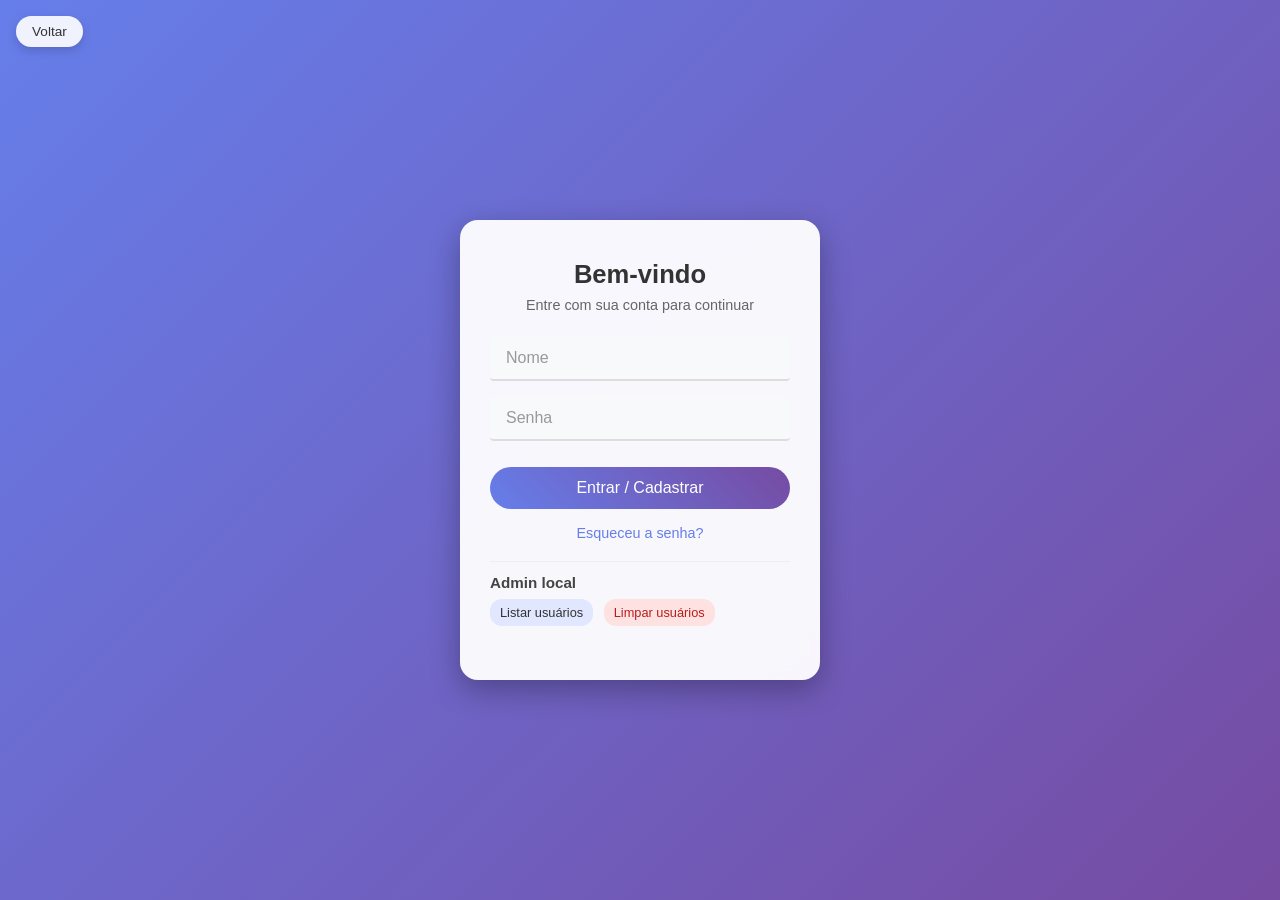
<file: login_local/index.html>
<!DOCTYPE html>
<html lang="pt-BR">
<head>
  <meta charset="UTF-8" />
  <title>Login Profissional</title>

  <link rel="stylesheet" href="style.css" />
</head>
<body>
  <!-- Voltar do login vai para a intro (primeira página) -->
  <a href="intro.html" class="back-btn">Voltar</a>

  <div class="login-card">
    <h2>Bem‑vindo</h2>
    <p>Entre com sua conta para continuar</p>

    <form id="formLogin">
      <div class="input-group">
        <input type="text" name="nome" id="nome" placeholder=" " required />
        <label for="nome">Nome</label>
      </div>

      <div class="input-group">
        <input type="password" name="senha" id="senha" placeholder=" " required />
        <label for="senha">Senha</label>
      </div>

      <button type="submit" class="btn">Entrar / Cadastrar</button>
    </form>

    <div class="links">
      <a href="#">Esqueceu a senha?</a>
    </div>

    <div class="msg" id="mensagem"></div>

    <div class="admin-box">
      <h3>Admin local</h3>
      <button type="button" class="btn-small" id="btnListar">Listar usuários</button>
      <button type="button" class="btn-small btn-danger" id="btnLimpar">Limpar usuários</button>

      <ul id="listaUsuarios"></ul>
    </div>
  </div>

  <script src="script.js"></script>
</body>
</html>
</file>
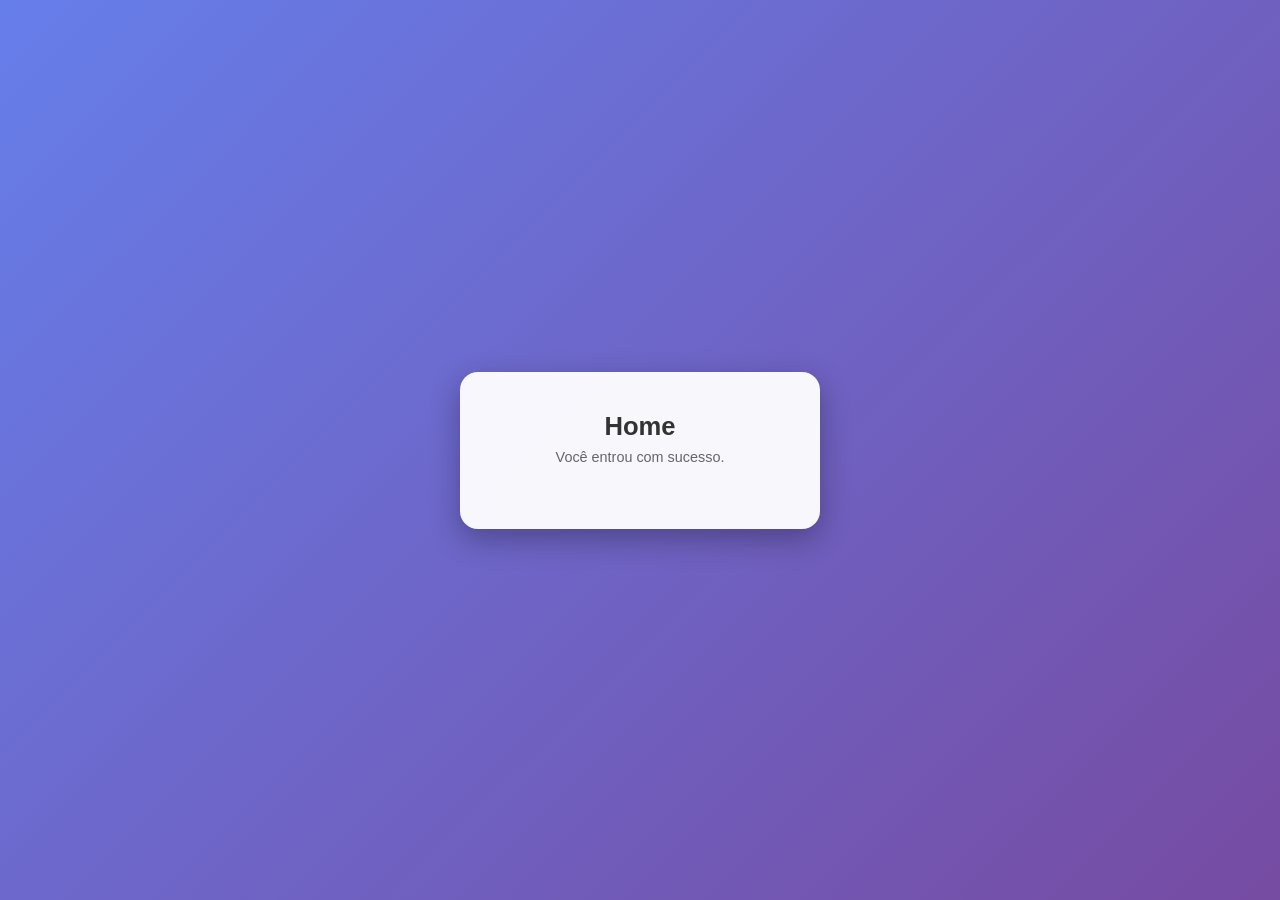
<file: login_local/home.html>
<!DOCTYPE html>
<html lang="pt-BR">
<head>
  <meta charset="UTF-8" />
  <title>Home</title>
  <link rel="stylesheet" href="style.css" />
</head>
<body>
  <div class="login-card">
    <h2>Home</h2>
    <p>Você entrou com sucesso.</p>
  </div>
</body>
</html>
</file>
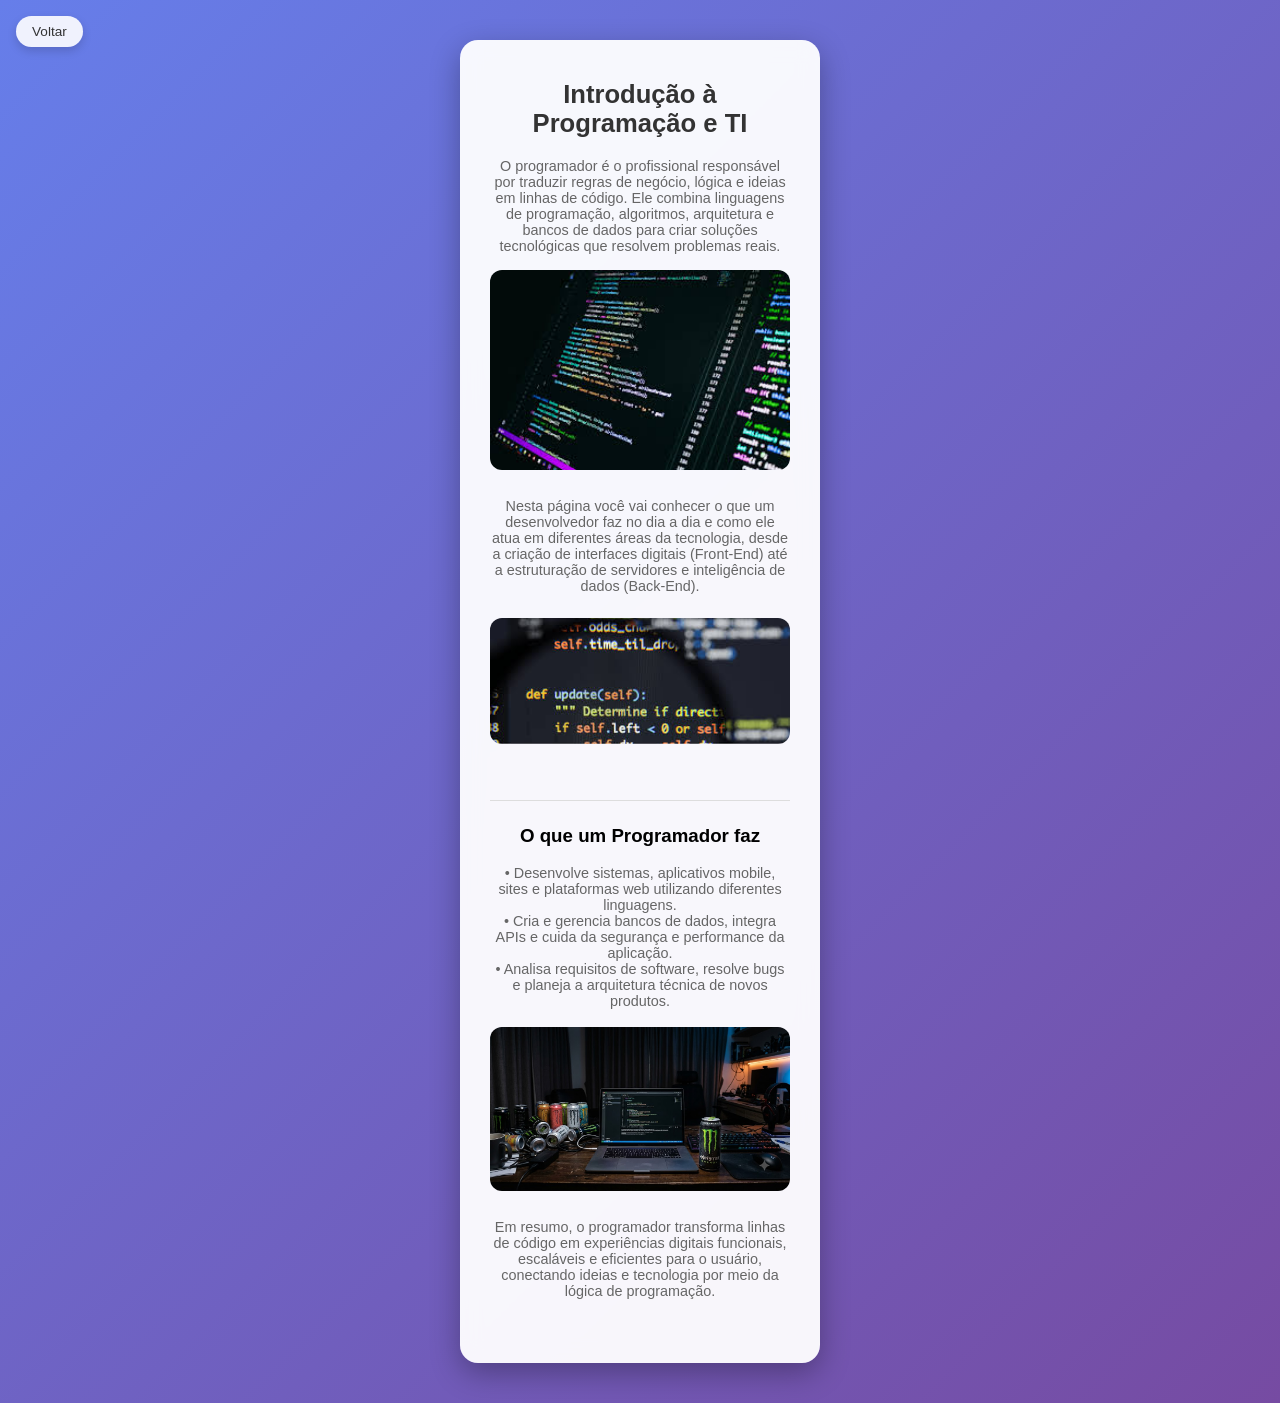
<file: login_local/home1.1.html>
<!DOCTYPE html>
<html lang="pt-BR">
<head>
  <meta charset="UTF-8" />
  <title>Home 1 – Programação & TI</title>
  <link rel="stylesheet" href="style.css" />
</head>
<body>
  <a href="index.html" class="back-btn">Voltar</a>

  <div class="login-card home-card">
    <h2 style="margin-bottom: 20px;">Introdução à Programação e TI</h2>

    <p style="margin-bottom: 16px;">
      O programador é o profissional responsável por traduzir regras de negócio, lógica
      e ideias em linhas de código. Ele combina linguagens de programação, algoritmos,
      arquitetura e bancos de dados para criar soluções tecnológicas que resolvem problemas reais.
    </p>


    <img src="img/a.jpg"
         alt="Linhas de código de programação"
         style="width: 100%; max-height: 260px; object-fit: cover; border-radius: 12px; margin-bottom: 24px;" />

    <p style="margin-bottom: 24px;">
      Nesta página você vai conhecer o que um desenvolvedor faz no dia a dia e
      como ele atua em diferentes áreas da tecnologia, desde a criação de interfaces
      digitais (Front-End) até a estruturação de servidores e inteligência de dados (Back-End).
    </p>

    <img src="img/aaa.jpg"
         alt="Ferramentas de desenvolvimento e TI"
         style="width: 100%; max-height: 260px; object-fit: cover; border-radius: 12px; margin-bottom: 28px;" />

    <hr style="margin: 24px 0; border: none; border-top: 1px solid #ddd;" />

    <h3 style="margin-bottom: 18px;">O que um Programador faz</h3>

    <p style="margin-bottom: 18px;">
      • Desenvolve sistemas, aplicativos mobile, sites e plataformas web utilizando diferentes linguagens.<br>
      • Cria e gerencia bancos de dados, integra APIs e cuida da segurança e performance da aplicação.<br>
      • Analisa requisitos de software, resolve bugs e planeja a arquitetura técnica de novos produtos.
    </p>

    <img src="img/aa.jpg"
         alt="Exemplos de sistemas e código rodando em telas"
         style="width: 100%; max-height: 260px; object-fit: cover; border-radius: 12px; margin-bottom: 24px;" />

    <p>
      Em resumo, o programador transforma linhas de código em experiências digitais
      funcionais, escaláveis e eficientes para o usuário, conectando ideias e tecnologia
      por meio da lógica de programação.
    </p>
  </div>
</body>
</html>
</file>
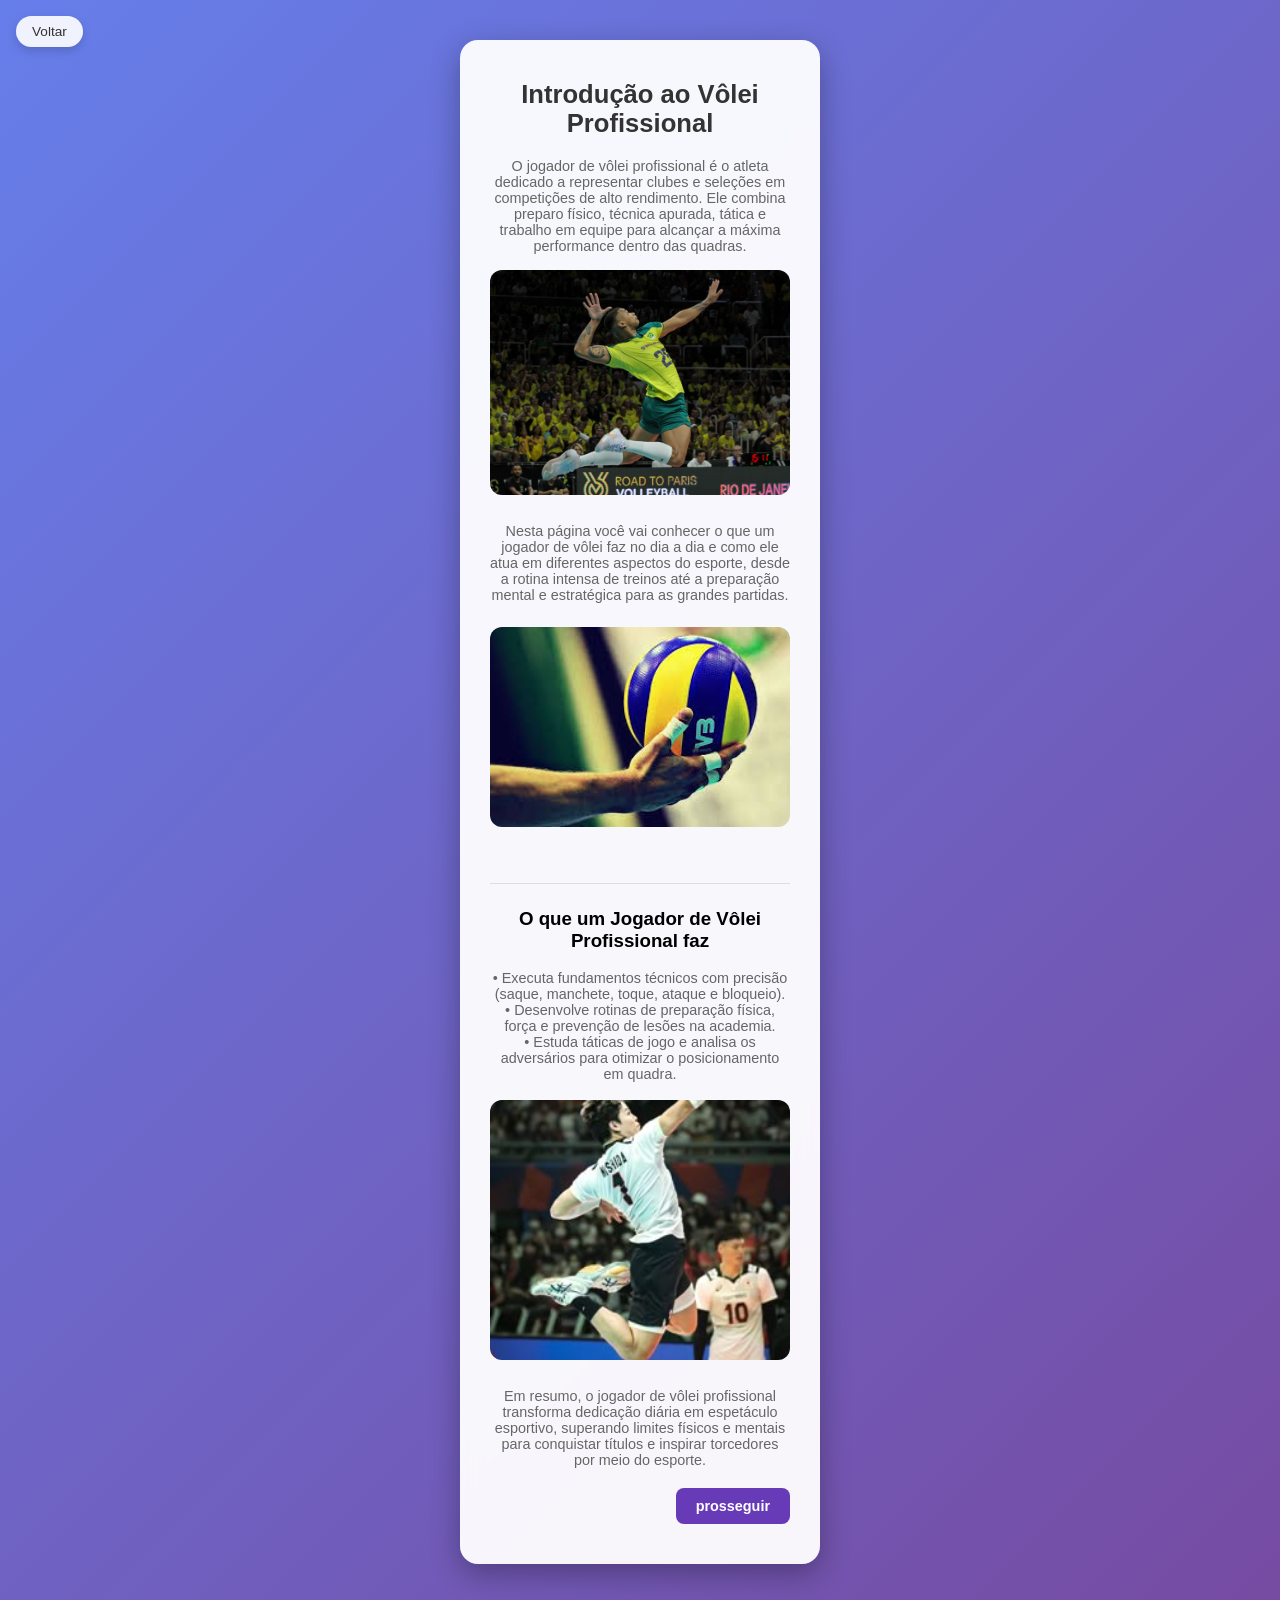
<file: login_local/home1.html>
<!DOCTYPE html>
<html lang="pt-BR">
<head>
  <meta charset="UTF-8" />
  <title>Jogador de Vôlei Profissional</title>
  <link rel="stylesheet" href="style.css" />
</head>
<body>
  <a href="index.html" class="back-btn">Voltar</a>

  <div class="login-card home-card">
    <h2 style="margin-bottom: 20px;">Introdução ao Vôlei Profissional</h2>

    <p style="margin-bottom: 16px;">
      O jogador de vôlei profissional é o atleta dedicado a representar clubes e seleções
      em competições de alto rendimento. Ele combina preparo físico, técnica apurada,
      tática e trabalho em equipe para alcançar a máxima performance dentro das quadras.
    </p>

    <img src="img/oo.jpg"
         alt="Jogador de vôlei profissional em quadra"
         style="width: 100%; max-height: 260px; object-fit: cover; border-radius: 12px; margin-bottom: 24px;" />

    <p style="margin-bottom: 24px;">
      Nesta página você vai conhecer o que um jogador de vôlei faz no dia a dia e
      como ele atua em diferentes aspectos do esporte, desde a rotina intensa de treinos
      até a preparação mental e estratégica para as grandes partidas.
    </p>

    <img src="img/o.jpg"
         alt="Treinamento e equipamentos de vôlei"
         style="width: 100%; max-height: 260px; object-fit: cover; border-radius: 12px; margin-bottom: 28px;" />

    <hr style="margin: 24px 0; border: none; border-top: 1px solid #ddd;" />

    <h3 style="margin-bottom: 18px;">O que um Jogador de Vôlei Profissional faz</h3>

    <p style="margin-bottom: 18px;">
      • Executa fundamentos técnicos com precisão (saque, manchete, toque, ataque e bloqueio).<br>
      • Desenvolve rotinas de preparação física, força e prevenção de lesões na academia.<br>
      • Estuda táticas de jogo e analisa os adversários para otimizar o posicionamento em quadra.
    </p>

    <img src="img/ooo.jpg"
         alt="Atletas comemorando ponto na partida"
         style="width: 100%; max-height: 260px; object-fit: cover; border-radius: 12px; margin-bottom: 24px;" />

    <div style="display: flex; flex-direction: column; gap: 20px;">
      <p style="margin: 0;">
        Em resumo, o jogador de vôlei profissional transforma dedicação diária em espetáculo esportivo,
        superando limites físicos e mentais para conquistar títulos e inspirar torcedores por meio do esporte.
      </p>
      
      <a href="./home1.1.html" 
         style="display: inline-block; align-self: flex-end; background-color: #673ab7; color: white; text-decoration: none; padding: 10px 20px; font-size: 0.9rem; border-radius: 8px; font-weight: bold; text-align: center;">
         prosseguir
      </a>
    </div>

  </div>
</body>
</html>
</file>
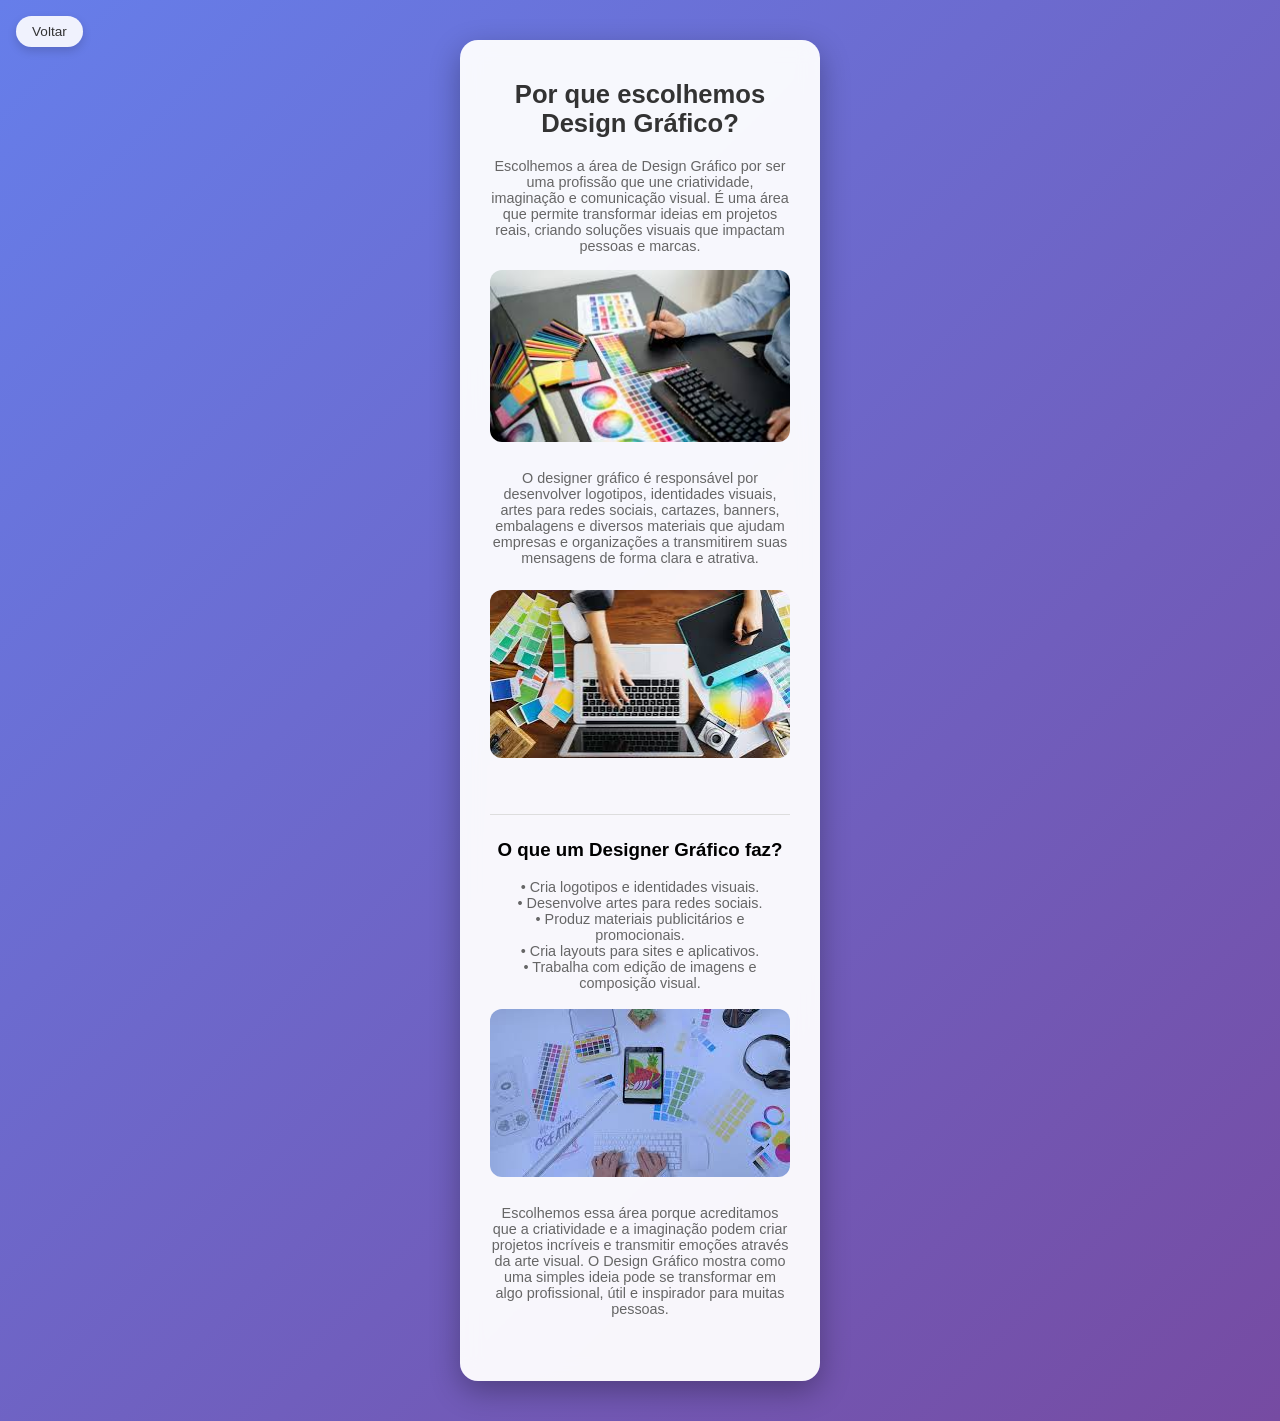
<file: login_local/home2.html>
<!DOCTYPE html>
<html lang="pt-BR">
<head>
  <meta charset="UTF-8" />
  <title>Design Gráfico</title>
  <link rel="stylesheet" href="style.css" />
</head>
<body>
  <a href="index.html" class="back-btn">Voltar</a>

  <div class="login-card home-card">
    <h2 style="margin-bottom: 20px;">Por que escolhemos Design Gráfico?</h2>

<p style="margin-bottom: 16px;">
  Escolhemos a área de Design Gráfico por ser uma profissão que une criatividade,
  imaginação e comunicação visual. É uma área que permite transformar ideias em
  projetos reais, criando soluções visuais que impactam pessoas e marcas.
</p>

<!-- IMAGEM 1 -->
<img src="img/0.jpeg"
     alt="Designer trabalhando"
     style="width: 100%; max-height: 260px; object-fit: cover; border-radius: 12px; margin-bottom: 24px;" />

<p style="margin-bottom: 24px;">
  O designer gráfico é responsável por desenvolver logotipos, identidades visuais,
  artes para redes sociais, cartazes, banners, embalagens e diversos materiais que
  ajudam empresas e organizações a transmitirem suas mensagens de forma clara e atrativa.
</p>

<!-- IMAGEM 2 -->
<img src="img/000.jpeg"
     alt="Projetos de design gráfico"
     style="width: 100%; max-height: 260px; object-fit: cover; border-radius: 12px; margin-bottom: 28px;" />

<hr style="margin: 24px 0; border: none; border-top: 1px solid #ddd;" />

<h3 style="margin-bottom: 18px;">O que um Designer Gráfico faz?</h3>

<p style="margin-bottom: 18px;">
  • Cria logotipos e identidades visuais.<br>
  • Desenvolve artes para redes sociais.<br>
  • Produz materiais publicitários e promocionais.<br>
  • Cria layouts para sites e aplicativos.<br>
  • Trabalha com edição de imagens e composição visual.
</p>

<!-- IMAGEM 3 -->
<img src="img/00.jpeg"
     alt="Portfólio de design gráfico"
     style="width: 100%; max-height: 260px; object-fit: cover; border-radius: 12px; margin-bottom: 24px;" />

<p>
  Escolhemos essa área porque acreditamos que a criatividade e a imaginação podem
  criar projetos incríveis e transmitir emoções através da arte visual. O Design
  Gráfico mostra como uma simples ideia pode se transformar em algo profissional,
  útil e inspirador para muitas pessoas.
</p>
  </div>
</body>
</html>
</file>
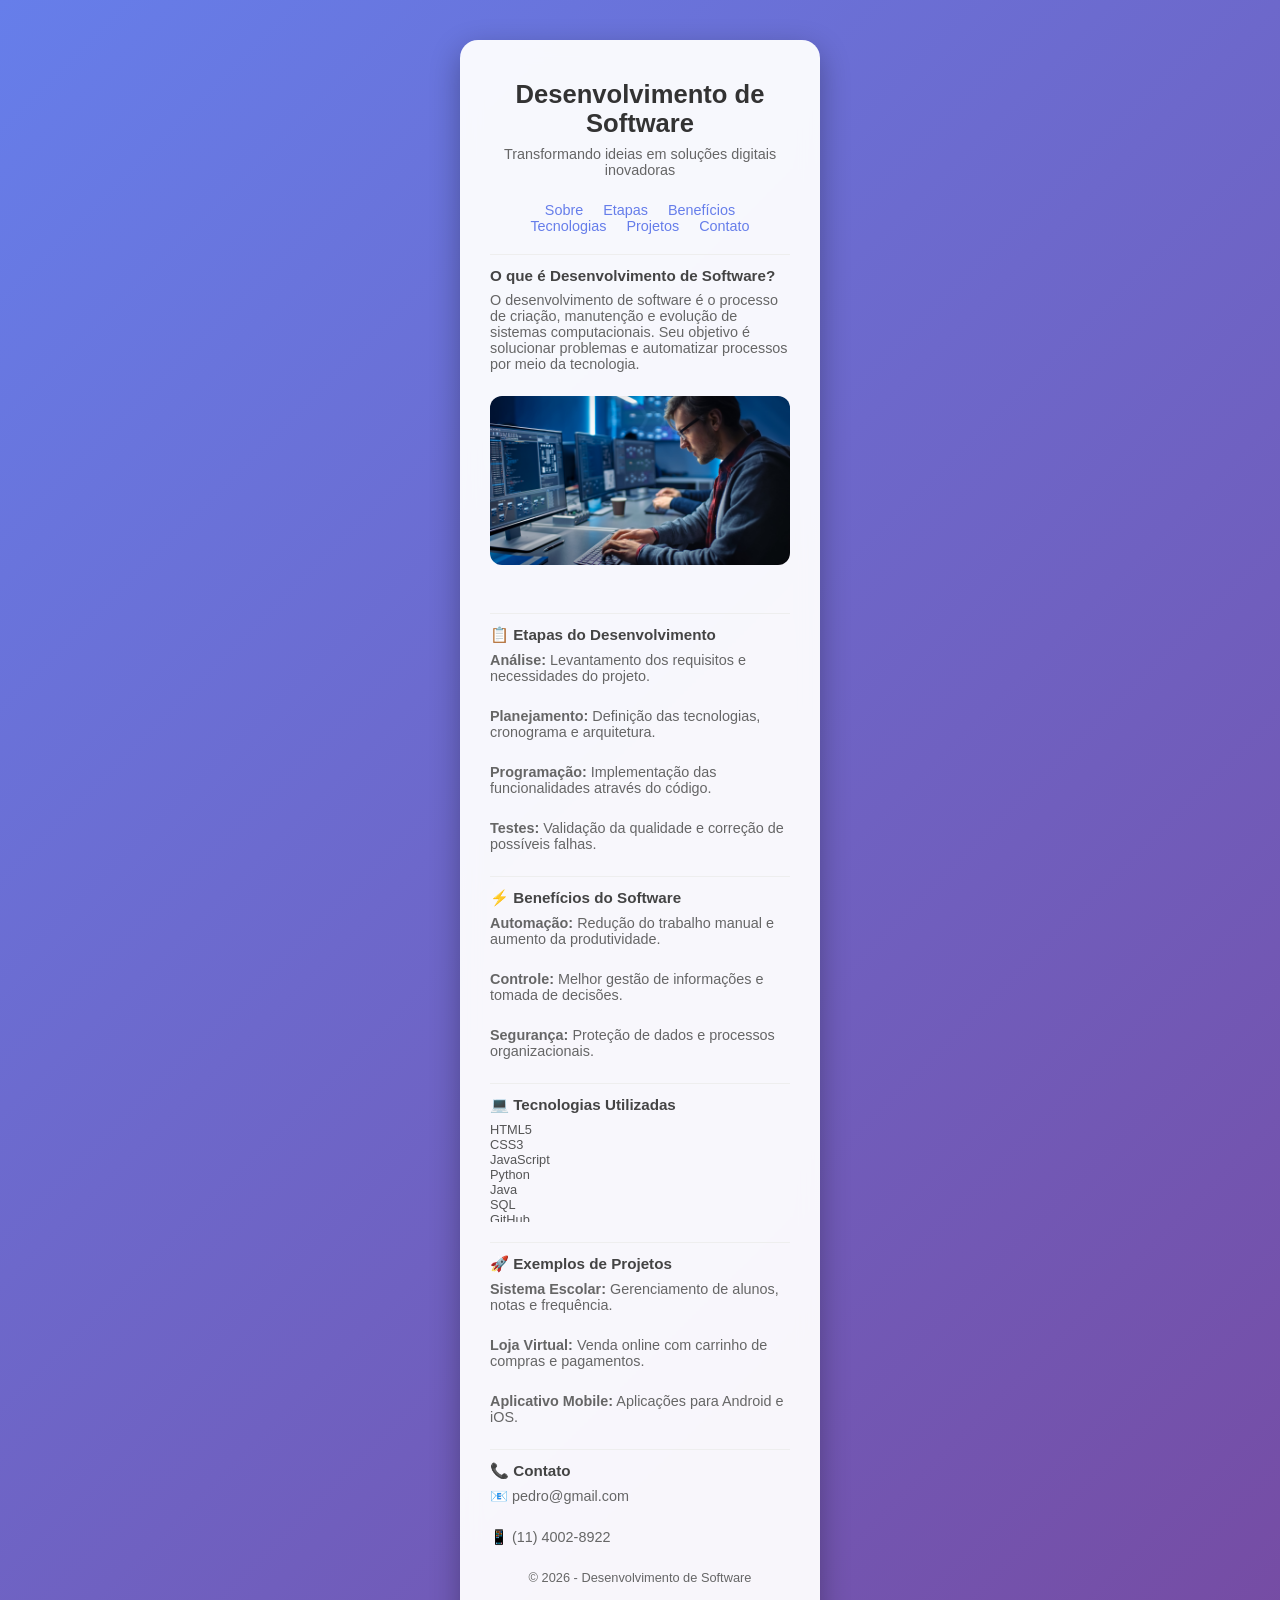
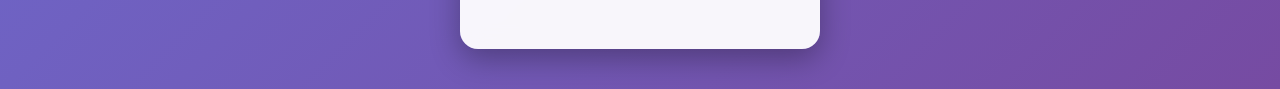
<file: login_local/home3.html>
<!DOCTYPE html>
<html lang="pt-BR">
<head>
    <meta charset="UTF-8">
    <meta name="viewport" content="width=device-width, initial-scale=1.0">
    <title>Desenvolvimento de Software</title>
    <link rel="stylesheet" href="style.css">
</head>
<body>

    <div class="login-card">

        <h2>Desenvolvimento de Software</h2>
        <p>Transformando ideias em soluções digitais inovadoras</p>



        <div class="links">
            <a href="#sobre">Sobre</a>
            <a href="#etapas">Etapas</a>
            <a href="#beneficios">Benefícios</a>
            <a href="#tecnologias">Tecnologias</a>
            <a href="#projetos">Projetos</a>
            <a href="#contato">Contato</a>
        </div>

        <div class="admin-box" id="sobre">
            <h3>O que é Desenvolvimento de Software?</h3>
            <p>
                O desenvolvimento de software é o processo de criação,
                manutenção e evolução de sistemas computacionais.
                Seu objetivo é solucionar problemas e automatizar
                processos por meio da tecnologia.
            </p>
            <img src="./img/desof1.jpeg" alt=""
            style="width: 100%; max-height: 260px; object-fit: cover; border-radius: 12px; margin-bottom: 24px;" />
        </div>

        <div class="admin-box" id="etapas">
            <h3>📋 Etapas do Desenvolvimento</h3>

            <p><strong>Análise:</strong> Levantamento dos requisitos e necessidades do projeto.</p>
            <p><strong>Planejamento:</strong> Definição das tecnologias, cronograma e arquitetura.</p>
            <p><strong>Programação:</strong> Implementação das funcionalidades através do código.</p>
            <p><strong>Testes:</strong> Validação da qualidade e correção de possíveis falhas.</p>
        </div>

        <div class="admin-box" id="beneficios">
            <h3>⚡ Benefícios do Software</h3>

            <p><strong>Automação:</strong> Redução do trabalho manual e aumento da produtividade.</p>
            <p><strong>Controle:</strong> Melhor gestão de informações e tomada de decisões.</p>
            <p><strong>Segurança:</strong> Proteção de dados e processos organizacionais.</p>
        </div>

        <div class="admin-box" id="tecnologias">
            <h3>💻 Tecnologias Utilizadas</h3>

            <ul id="listaUsuarios">
                <li>HTML5</li>
                <li>CSS3</li>
                <li>JavaScript</li>
                <li>Python</li>
                <li>Java</li>
                <li>SQL</li>
                <li>GitHub</li>
            </ul>
        </div>

        <div class="admin-box" id="projetos">
            <h3>🚀 Exemplos de Projetos</h3>

            <p><strong>Sistema Escolar:</strong> Gerenciamento de alunos, notas e frequência.</p>
            <p><strong>Loja Virtual:</strong> Venda online com carrinho de compras e pagamentos.</p>
            <p><strong>Aplicativo Mobile:</strong> Aplicações para Android e iOS.</p>
        </div>

        <div class="admin-box" id="contato">
            <h3>📞 Contato</h3>

            <p>📧 pedro@gmail.com</p>
            <p>📱 (11) 4002-8922</p>
        </div>

        <p style="margin-top:20px; font-size:0.8rem;">
            © 2026 - Desenvolvimento de Software
        </p>

    </div>

</body>
</html>
</file>
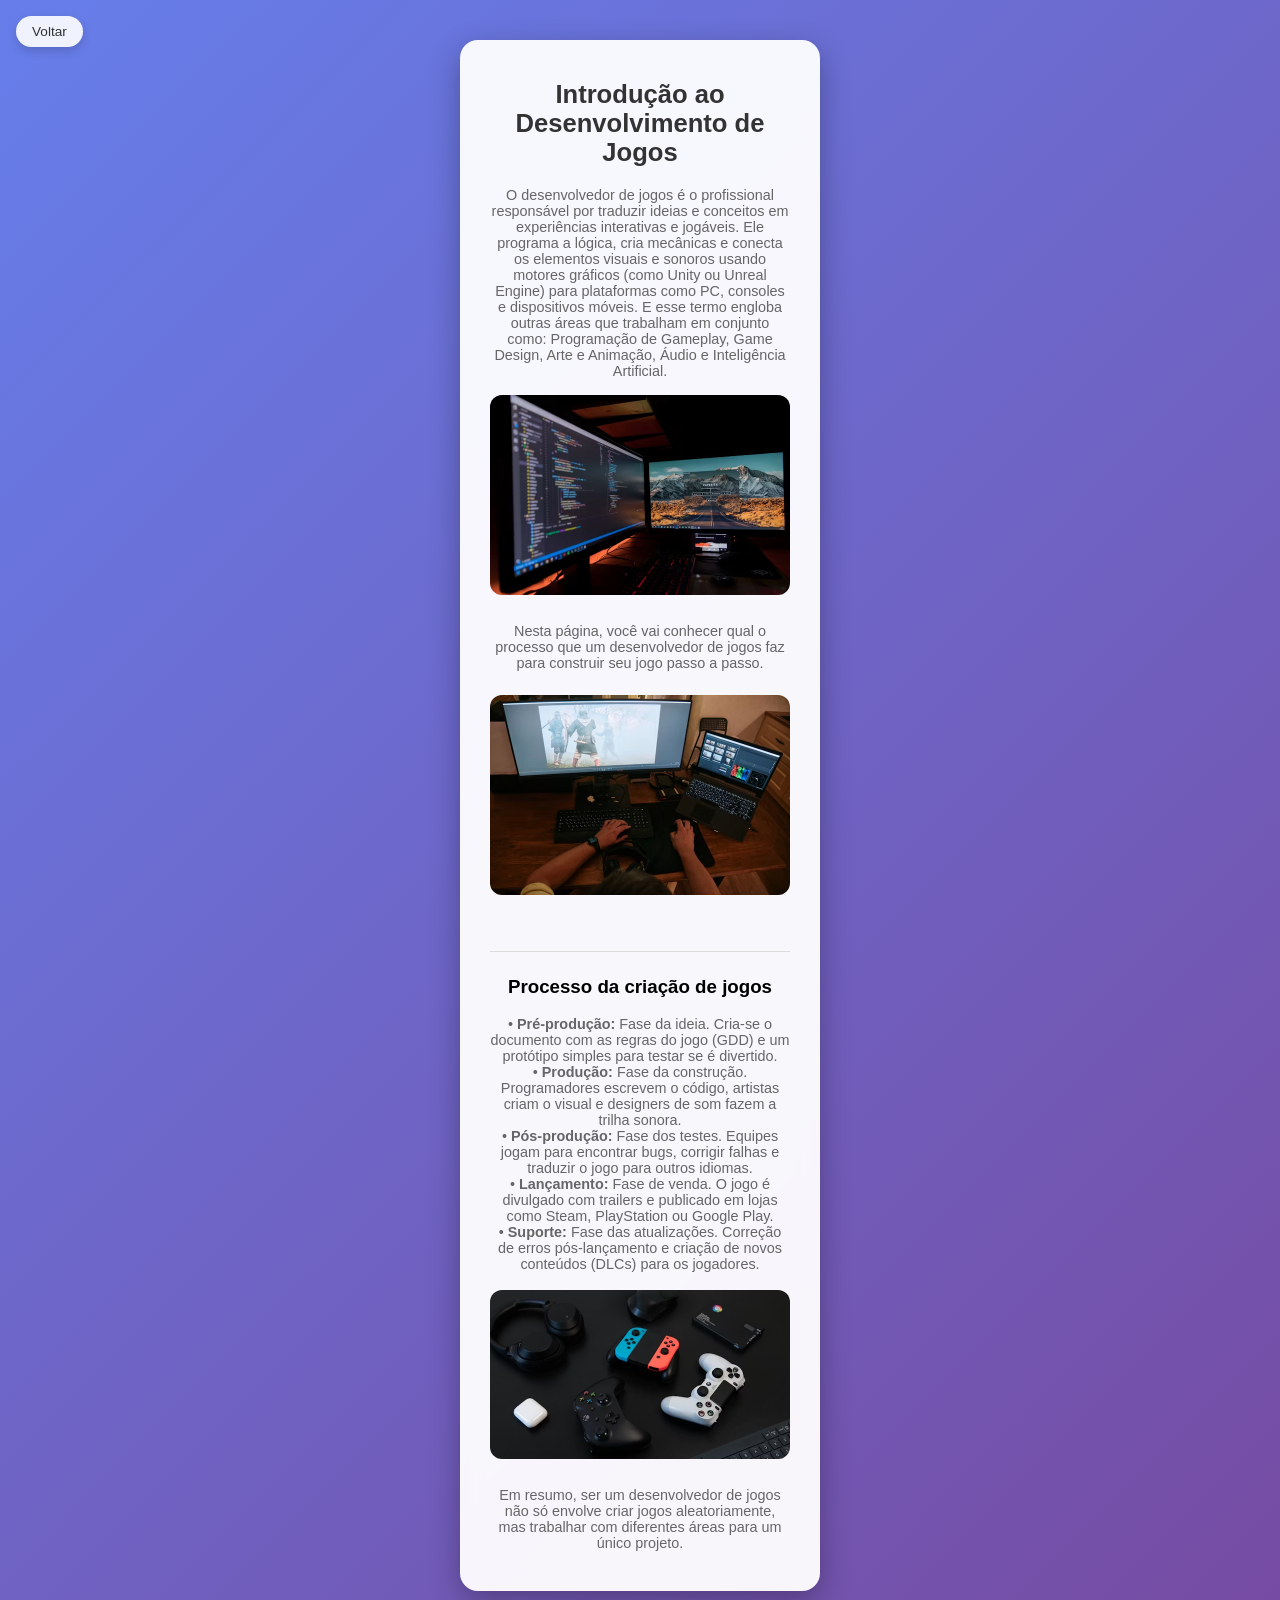
<file: login_local/home4.html>
<!DOCTYPE html>
<html lang="pt-BR">
<head>
  <meta charset="UTF-8" />
  <title>Desenvolvedora de Jogos</title>
  <link rel="stylesheet" href="style.css" />
</head>
<body>
  <a href="index.html" class="back-btn">Voltar</a>

  <div class="login-card home-card">
    <h2 style="margin-bottom: 20px;">Introdução ao Desenvolvimento de Jogos</h2>

    <p style="margin-bottom: 16px;">
      O desenvolvedor de jogos é o profissional responsável por traduzir ideias e conceitos em experiências interativas e jogáveis. 
      Ele programa a lógica, cria mecânicas e conecta os elementos visuais e sonoros usando motores gráficos (como Unity ou Unreal Engine) para plataformas como PC, consoles e dispositivos móveis.
      E esse termo engloba outras áreas que trabalham em conjunto como: Programação de Gameplay, Game Design, Arte e Animação, Áudio e Inteligência Artificial.
    </p>

    <img src="img/jogos-codigo.jpg"
         alt="Dois monitores, um mostrando o código e outro mostrando a tela do jogo sendo feito"
         style="width: 100%; max-height: 260px; object-fit: cover; border-radius: 12px; margin-bottom: 24px;" />

    <p style="margin-bottom: 24px;">
      Nesta página, você vai conhecer qual o processo que um desenvolvedor de jogos faz para construir seu jogo passo a passo. 
    </p>

    <img src="img/codificando.jpg"
         alt="Codificação do jogo"
         style="width: 100%; max-height: 260px; object-fit: cover; border-radius: 12px; margin-bottom: 28px;" />

    <hr style="margin: 24px 0; border: none; border-top: 1px solid #ddd;" />

    <h3 style="margin-bottom: 18px;">Processo da criação de jogos</h3>

    <p style="margin-bottom: 18px;">
      • <strong>Pré-produção:</strong> Fase da ideia. Cria-se o documento com as regras do jogo (GDD) e um protótipo simples para testar se é divertido.<br>
      • <strong>Produção:</strong> Fase da construção. Programadores escrevem o código, artistas criam o visual e designers de som fazem a trilha sonora.<br>
      • <strong>Pós-produção:</strong> Fase dos testes. Equipes jogam para encontrar bugs, corrigir falhas e traduzir o jogo para outros idiomas.<br>
      • <strong>Lançamento:</strong> Fase de venda. O jogo é divulgado com trailers e publicado em lojas como Steam, PlayStation ou Google Play.<br>
      • <strong>Suporte:</strong> Fase das atualizações. Correção de erros pós-lançamento e criação de novos conteúdos (DLCs) para os jogadores.
    </p>

    <img src="img/controles.jpg"
         alt="Controles de console"
         style="width: 100%; max-height: 260px; object-fit: cover; border-radius: 12px; margin-bottom: 24px;" />

    <div style="display: flex; flex-direction: column; gap: 20px;">
      <p style="margin: 0;">
        Em resumo, ser um desenvolvedor de jogos não só envolve criar jogos aleatoriamente, 
        mas trabalhar com diferentes áreas para um único projeto.
      </p>
      
    </div>

  </div>
</body>
</html>
</file>
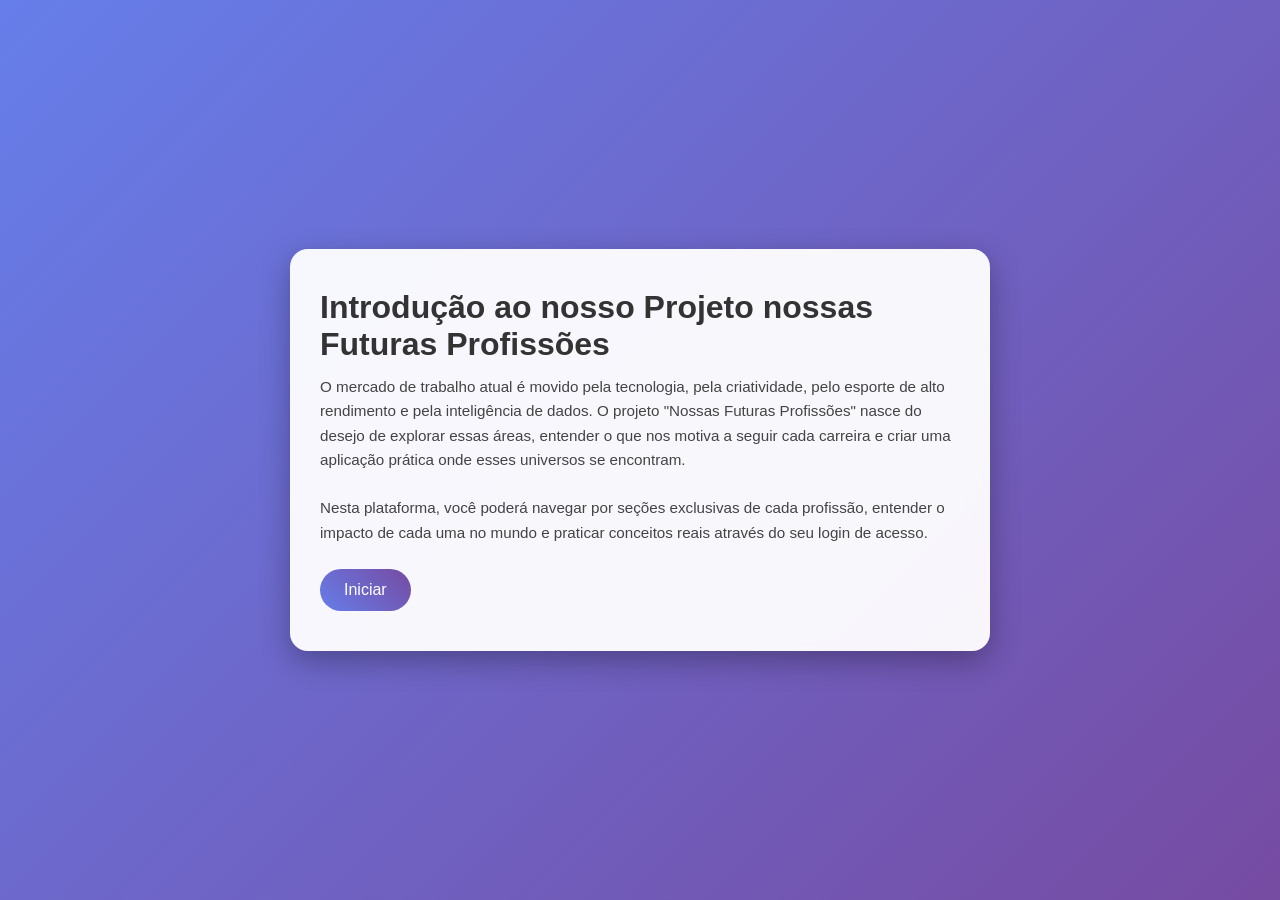
<file: login_local/intro.html>
<!DOCTYPE html>
<html lang="pt-BR">
<head>
  <meta charset="UTF-8" />
  <title>Introdução ao Design Gráfico</title>
  <link rel="stylesheet" href="style.css" />
  <style>
    .intro-container {
      max-width: 700px;
      padding: 40px 30px;
      background: rgba(255, 255, 255, 0.95);
      border-radius: 18px;
      box-shadow: 0 10px 30px rgba(0, 0, 0, 0.3);
      backdrop-filter: blur(10px);
      animation: floatUp 1s ease-out forwards;
      opacity: 0;
      text-align: left;
    }

    .intro-title {
      font-size: 2rem;
      margin-bottom: 12px;
      color: #333;
    }

    .intro-subtitle {
      font-size: 1rem;
      color: #555;
      margin-bottom: 20px;
    }

    .intro-text {
      font-size: 0.95rem;
      color: #444;
      line-height: 1.6;
      margin-bottom: 24px;
    }

    .intro-btn {
      display: inline-block;
      padding: 12px 24px;
      background: linear-gradient(45deg, #667eea, #764ba2);
      color: #fff;
      border-radius: 30px;
      border: none;
      font-size: 1rem;
      font-weight: 500;
      cursor: pointer;
      text-decoration: none;
      transition: all 0.3s ease;
    }

    .intro-btn:hover {
      transform: translateY(-2px);
      box-shadow: 0 8px 20px rgba(102, 126, 234, 0.4);
    }
  </style>
</head>
<body>
  <div class="intro-container">
    <h1 class="intro-title">Introdução ao nosso Projeto nossas Futuras Profissões</h1>


    <p class="intro-text">
      O mercado de trabalho atual é movido pela tecnologia, pela criatividade, pelo esporte
      de alto rendimento e pela inteligência de dados. O projeto "Nossas Futuras Profissões"
      nasce do desejo de explorar essas áreas, entender o que nos motiva a seguir cada
      carreira e criar uma aplicação prática onde esses universos se encontram.
    </p>

    <p class="intro-text">
      Nesta plataforma, você poderá navegar por seções exclusivas de cada profissão,
      entender o impacto de cada uma no mundo e praticar conceitos reais através do seu
      login de acesso.
    </p>

    <!-- botão que leva para o login -->
    <a href="index.html" class="intro-btn">Iniciar</a>
  </div>
</body>
</html>
</file>
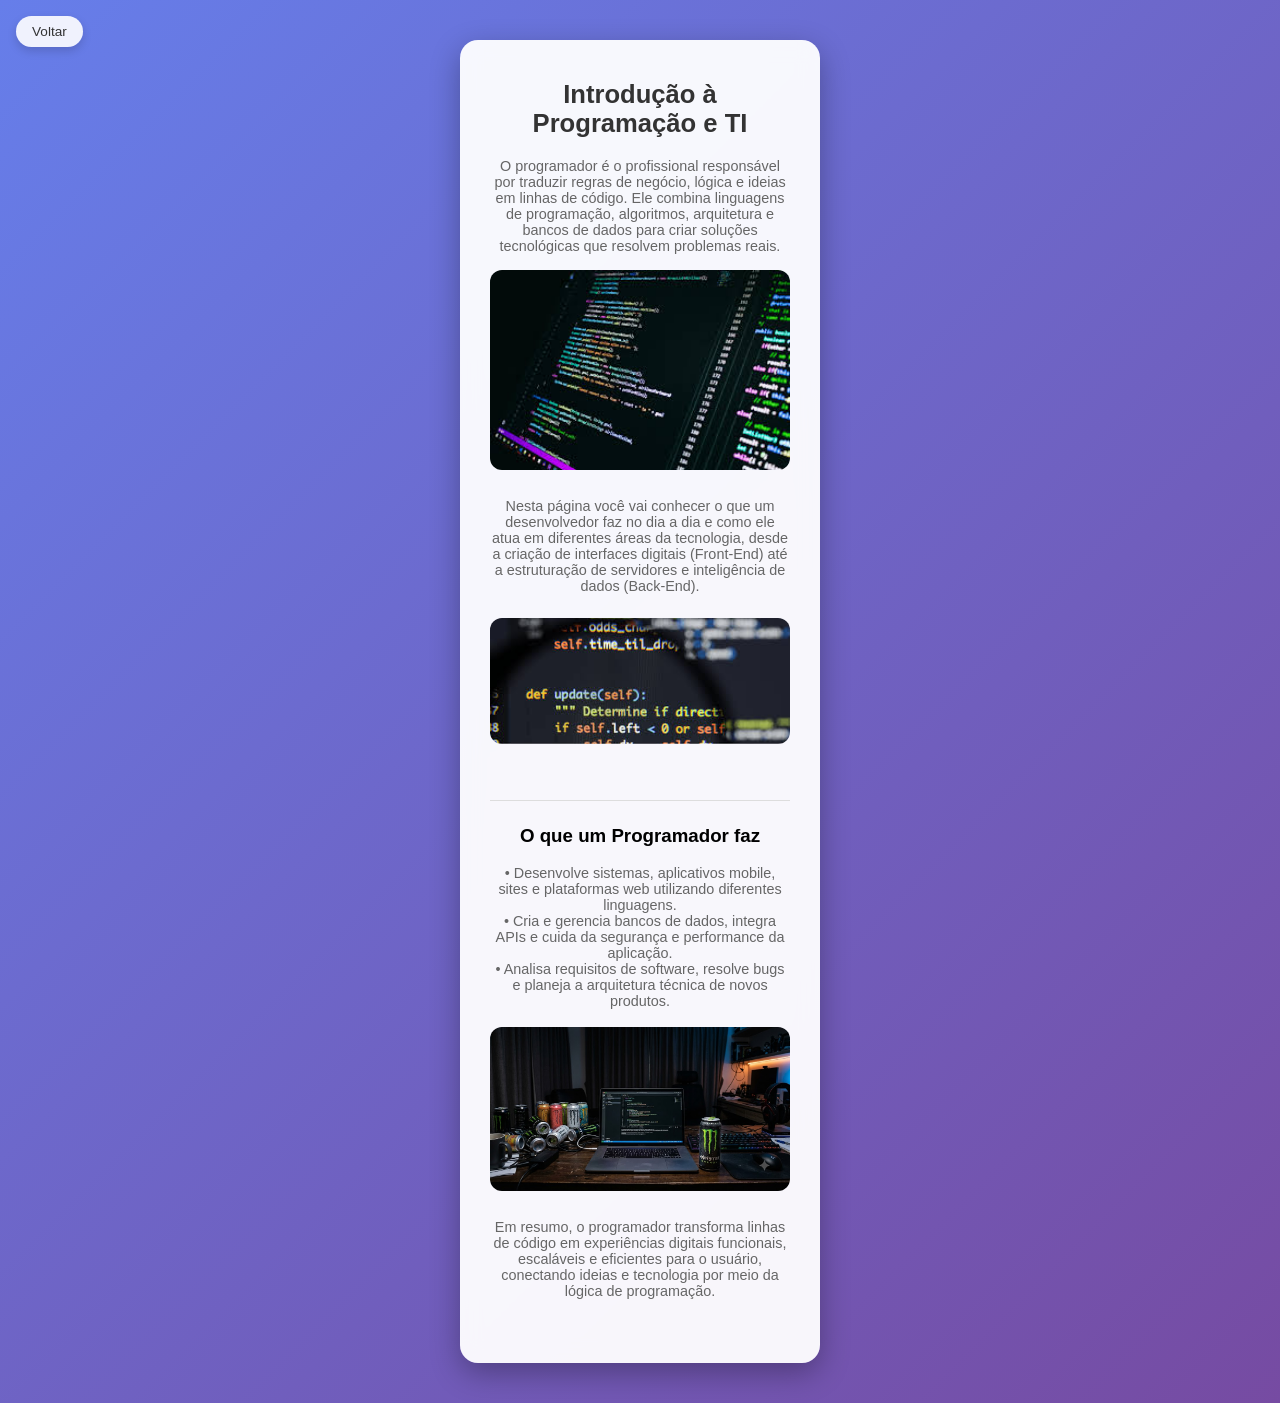
<file: login_local/principal.html>
<!DOCTYPE html>
<html lang="pt-BR">
<head>
  <meta charset="UTF-8" />
  <title>Home 1 – Programação & TI</title>
  <link rel="stylesheet" href="style.css" />
</head>
<body>
  <a href="index.html" class="back-btn">Voltar</a>

  <div class="login-card home-card">
    <h2 style="margin-bottom: 20px;">Introdução à Programação e TI</h2>

    <p style="margin-bottom: 16px;">
      O programador é o profissional responsável por traduzir regras de negócio, lógica
      e ideias em linhas de código. Ele combina linguagens de programação, algoritmos,
      arquitetura e bancos de dados para criar soluções tecnológicas que resolvem problemas reais.
    </p>


    <img src="./a.jpg"
         alt="Linhas de código de programação"
         style="width: 100%; max-height: 260px; object-fit: cover; border-radius: 12px; margin-bottom: 24px;" />

    <p style="margin-bottom: 24px;">
      Nesta página você vai conhecer o que um desenvolvedor faz no dia a dia e
      como ele atua em diferentes áreas da tecnologia, desde a criação de interfaces
      digitais (Front-End) até a estruturação de servidores e inteligência de dados (Back-End).
    </p>

    <img src="./aaa.jpg"
         alt="Ferramentas de desenvolvimento e TI"
         style="width: 100%; max-height: 260px; object-fit: cover; border-radius: 12px; margin-bottom: 28px;" />

    <hr style="margin: 24px 0; border: none; border-top: 1px solid #ddd;" />

    <h3 style="margin-bottom: 18px;">O que um Programador faz</h3>

    <p style="margin-bottom: 18px;">
      • Desenvolve sistemas, aplicativos mobile, sites e plataformas web utilizando diferentes linguagens.<br>
      • Cria e gerencia bancos de dados, integra APIs e cuida da segurança e performance da aplicação.<br>
      • Analisa requisitos de software, resolve bugs e planeja a arquitetura técnica de novos produtos.
    </p>

    <img src="./aa.jpg"
         alt="Exemplos de sistemas e código rodando em telas"
         style="width: 100%; max-height: 260px; object-fit: cover; border-radius: 12px; margin-bottom: 24px;" />

    <p>
      Em resumo, o programador transforma linhas de código em experiências digitais
      funcionais, escaláveis e eficientes para o usuário, conectando ideias e tecnologia
      por meio da lógica de programação.
    </p>
  </div>
</body>
</html>
</file>
<file: login_local/style.css>
* {
  margin: 0;
  padding: 0;
  box-sizing: border-box;
}

body {
  font-family: "Segoe UI", sans-serif;
  background: linear-gradient(135deg, #667eea 0%, #764ba2 100%);
  min-height: 100vh; /* Permite que o fundo cresça se o conteúdo for maior que a tela */
  display: flex;
  justify-content: center;
  align-items: center;
  padding: 40px 10px; /* Espaço de segurança para o card não colar nas bordas da tela */
}

/* CARD DO LOGIN (e base para as homes) */
.login-card {
  width: 100%;
  max-width: 360px; /* Garante que o login não estoure */
  padding: 40px 30px;
  background: rgba(255, 255, 255, 0.95);
  border-radius: 18px;
  box-shadow: 0 10px 30px rgba(0, 0, 0, 0.3);
  backdrop-filter: blur(10px);
  text-align: center;
  animation: floatUp 0.8s ease-out forwards;
  opacity: 0;
}

@keyframes floatUp {
  0% {
    transform: translateY(30px) scale(0.97);
    opacity: 0;
  }
  100% {
    transform: translateY(0) scale(1);
    opacity: 1;
  }
}

.login-card h2 {
  margin-bottom: 8px;
  color: #333;
  font-size: 1.6rem;
  font-weight: 600;
}

.login-card p {
  color: #666;
  font-size: 0.9rem;
  margin-bottom: 24px;
}

/* inputs do login */
.input-group {
  margin-bottom: 16px;
  position: relative;
}

.input-group input {
  width: 100%;
  padding: 12px 16px;
  border: none;
  border-bottom: 2px solid #ddd;
  border-radius: 4px;
  background: #f8f9fa;
  font-size: 1rem;
  outline: none;
  transition: all 0.3s ease;
}

.input-group input:focus {
  border-bottom-color: #667eea;
  background: #fff;
  box-shadow: 0 0 0 4px rgba(102, 126, 234, 0.15);
}

.input-group label {
  position: absolute;
  top: 12px;
  left: 16px;
  color: #999;
  font-size: 1rem;
  pointer-events: none;
  transition: all 0.3s ease;
}

.input-group input:focus + label,
.input-group input:not(:placeholder-shown) + label {
  top: -10px;
  font-size: 0.8rem;
  color: #667eea;
}

/* botões grandes */
.btn {
  width: 100%;
  padding: 12px 0;
  margin-top: 10px;
  background: linear-gradient(45deg, #667eea, #764ba2);
  color: white;
  border: none;
  border-radius: 30px;
  font-size: 1rem;
  font-weight: 500;
  cursor: pointer;
  transition: all 0.3s ease;
}

.btn:hover {
  transform: translateY(-2px);
  box-shadow: 0 8px 20px rgba(102, 126, 234, 0.4);
}

.btn:active {
  transform: translateY(0);
}

.links {
  margin-top: 16px;
  font-size: 0.9rem;
}

.links a {
  color: #667eea;
  text-decoration: none;
  margin: 0 8px;
  transition: color 0.2s ease;
}

.links a:hover {
  text-decoration: underline;
}

.msg {
  margin-top: 10px;
  font-size: 0.85rem;
  color: #b00020;
}

/* Admin local */
.admin-box {
  margin-top: 20px;
  padding-top: 12px;
  border-top: 1px solid #eee;
  text-align: left;
}

.admin-box h3 {
  font-size: 0.95rem;
  margin-bottom: 8px;
  color: #444;
}

.btn-small {
  padding: 6px 10px;
  margin-right: 6px;
  margin-bottom: 8px;
  border-radius: 12px;
  border: none;
  background: #e0e7ff;
  color: #333;
  font-size: 0.8rem;
  cursor: pointer;
  transition: background 0.2s ease;
}

.btn-small:hover {
  background: #c7d2ff;
}

.btn-danger {
  background: #fee2e2;
  color: #b91c1c;
}

.btn-danger:hover {
  background: #fecaca;
}

#listaUsuarios {
  list-style: none;
  font-size: 0.8rem;
  margin-top: 6px;
  max-height: 100px;
  overflow-y: auto;
}

#listaUsuarios li {
  color: #555;
}

/* Botão de voltar */
.back-btn {
  position: fixed;
  top: 16px;
  left: 16px;
  padding: 8px 16px;
  background: rgba(255, 255, 255, 0.9);
  border-radius: 999px;
  border: none;
  font-size: 0.85rem;
  color: #333;
  cursor: pointer;
  box-shadow: 0 4px 10px rgba(0, 0, 0, 0.15);
  text-decoration: none;
  transition: background 0.2s ease, transform 0.1s ease;
  z-index: 10; /* Garante que o botão fique sempre visível sobre o conteúdo */
}

.back-btn:hover {
  background: rgba(255, 255, 255, 1);
  transform: translateY(-2px);
}
</file>
